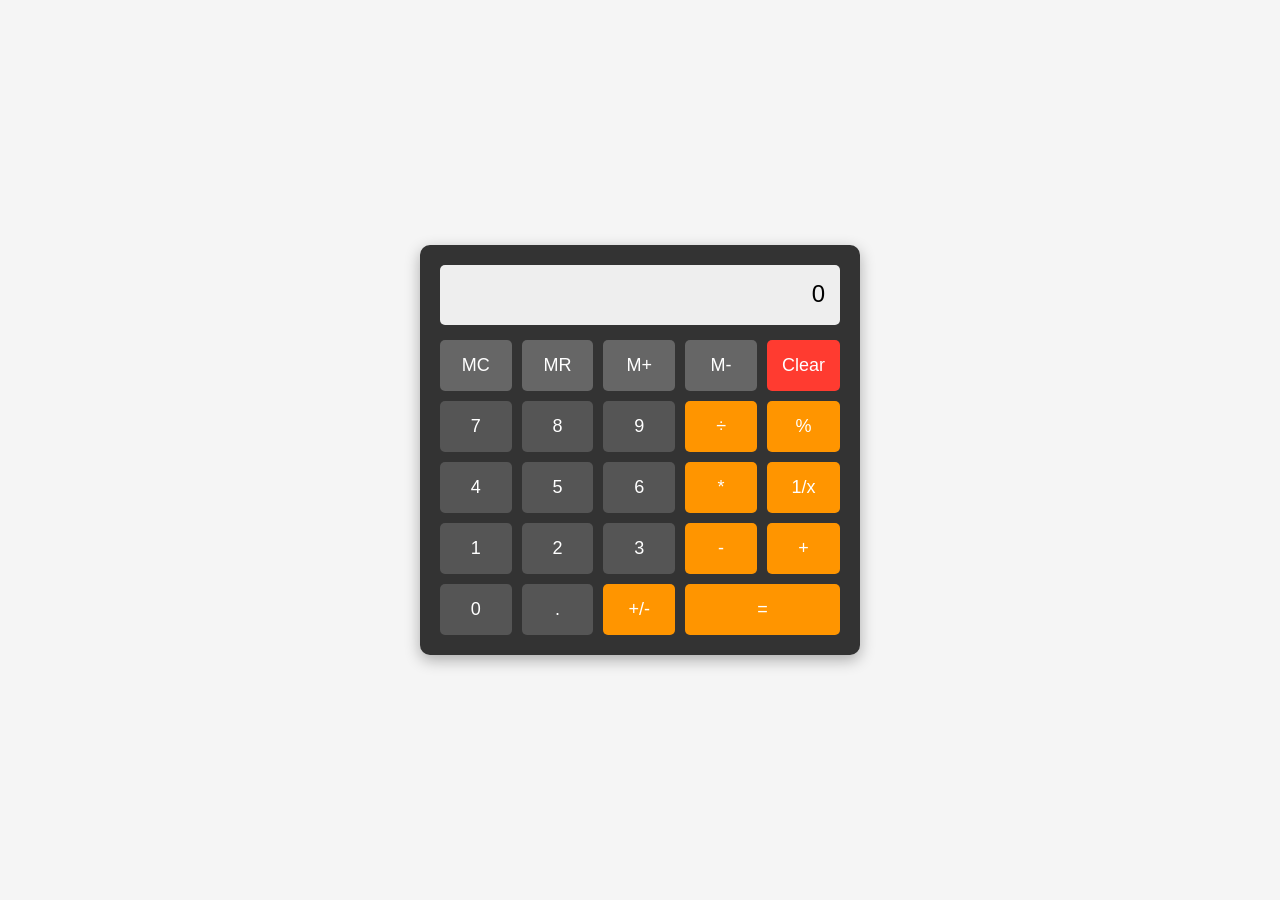
<file: Calculator/calculator.html>
<!DOCTYPE html>
<html lang="en">
<head>
    <meta charset="UTF-8">
    <meta name="viewport" content="width=device-width, initial-scale=1.0">
    <title>Calculator</title>
    <style>
        body {
            font-family: Arial, sans-serif;
            display: flex;
            justify-content: center;
            align-items: center;
            height: 100vh;
            margin: 0;
            background-color: #f5f5f5;
        }
        
        .calculator {
            width: 400px;
            background-color: #333;
            border-radius: 10px;
            padding: 20px;
            box-shadow: 0 5px 15px rgba(0, 0, 0, 0.3);
        }
        
        .display {
            background-color: #eee;
            padding: 15px;
            margin-bottom: 15px;
            border-radius: 5px;
            text-align: right;
            font-size: 24px;
            height: 30px;
            overflow: hidden;
        }
        
        .buttons {
            display: grid;
            grid-template-columns: repeat(5, 1fr);
            grid-gap: 10px;
        }
        
        button {
            padding: 15px;
            font-size: 18px;
            border: none;
            border-radius: 5px;
            cursor: pointer;
            background-color: #555;
            color: white;
            transition: background-color 0.2s;
        }
        
        button:hover {
            background-color: #777;
        }
        
        button:active {
            background-color: #444;
        }
        
        .operator {
            background-color: #ff9500;
        }
        
        .operator:hover {
            background-color: #ffaa33;
        }
        
        .operator:active {
            background-color: #e68a00;
        }
        
        .memory {
            background-color: #666;
        }
        
        .memory:hover {
            background-color: #888;
        }
        
        .memory:active {
            background-color: #555;
        }
        
        .clear {
            background-color: #ff3b30;
        }
        
        .clear:hover {
            background-color: #ff5e54;
        }
        
        .clear:active {
            background-color: #e0352b;
        }
    </style>
</head>
<body>
    <div class="calculator">
        <div class="display" id="display">0</div>
        <div class="buttons">
            <button class="memory" id="mc">MC</button>
            <button class="memory" id="mr">MR</button>
            <button class="memory" id="m-plus">M+</button>
            <button class="memory" id="m-minus">M-</button>
            <button class="clear" id="clear">Clear</button>
            
            <button class="number">7</button>
            <button class="number">8</button>
            <button class="number">9</button>
            <button class="operator">÷</button>
            <button class="operator">%</button>
            
            <button class="number">4</button>
            <button class="number">5</button>
            <button class="number">6</button>
            <button class="operator">*</button>
            <button class="operator">1/x</button>
            
            <button class="number">1</button>
            <button class="number">2</button>
            <button class="number">3</button>
            <button class="operator">-</button>
            <button class="operator">+</button>
            
            <button class="number">0</button>
            <button class="number">.</button>
            <button class="operator" id="plus-minus">+/-</button>
            <button class="operator" id="equals" style="grid-column: span 2;">=</button>
        </div>
    </div>

    <script>
        let currentInput = '0';
        let previousInput = '';
        let operation = null;
        let memoryValue = 0;
        let resetScreen = false;

        const display = document.getElementById('display');
        const numberButtons = document.querySelectorAll('.number');
        const operatorButtons = document.querySelectorAll('.operator:not(#plus-minus):not(#equals)');
        const clearButton = document.getElementById('clear');
        const plusMinusButton = document.getElementById('plus-minus');
        const equalsButton = document.getElementById('equals');
        const mcButton = document.getElementById('mc');
        const mrButton = document.getElementById('mr');
        const mPlusButton = document.getElementById('m-plus');
        const mMinusButton = document.getElementById('m-minus');

        function updateDisplay() {
            display.textContent = currentInput;
        }

        function appendNumber(number) {
            if (currentInput === '0' || resetScreen) {
                currentInput = number;
                resetScreen = false;
            } else {
                currentInput += number;
            }
            updateDisplay();
        }

        function chooseOperation(op) {
            if (currentInput === '') return;
            if (previousInput !== '') {
                compute();
            }
            operation = op;
            previousInput = currentInput;
            currentInput = '';
            updateDisplay();
        }

        function compute() {
            let computation;
            const prev = parseFloat(previousInput);
            const current = parseFloat(currentInput);
            if (isNaN(prev)) return;

            switch (operation) {
                case '+':
                    computation = prev + current;
                    break;
                case '-':
                    computation = prev - current;
                    break;
                case '*':
                    computation = prev * current;
                    break;
                case '÷':
                    computation = prev / current;
                    break;
                case '%':
                    computation = prev % current;
                    break;
                case '1/x':
                    computation = 1 / prev;
                    break;
                default:
                    return;
            }
            
            currentInput = computation.toString();
            operation = null;
            previousInput = '';
            resetScreen = true;
            updateDisplay();
        }

        function clear() {
            currentInput = '0';
            previousInput = '';
            operation = null;
            updateDisplay();
        }

        function toggleSign() {
            currentInput = (parseFloat(currentInput) * -1).toString();
            updateDisplay();
        }

        function handleMemory(action) {
            switch (action) {
                case 'MC':
                    memoryValue = 0;
                    break;
                case 'MR':
                    currentInput = memoryValue.toString();
                    updateDisplay();
                    break;
                case 'M+':
                    memoryValue += parseFloat(currentInput) || 0;
                    break;
                case 'M-':
                    memoryValue -= parseFloat(currentInput) || 0;
                    break;
            }
        }

        numberButtons.forEach(button => {
            button.addEventListener('click', () => {
                appendNumber(button.textContent);
            });
        });

        operatorButtons.forEach(button => {
            button.addEventListener('click', () => {
                if (button.textContent === '1/x') {
                    currentInput = (1 / parseFloat(currentInput)).toString();
                    updateDisplay();
                } else {
                    chooseOperation(button.textContent);
                }
            });
        });

        equalsButton.addEventListener('click', compute);
        clearButton.addEventListener('click', clear);
        plusMinusButton.addEventListener('click', toggleSign);

        mcButton.addEventListener('click', () => handleMemory('MC'));
        mrButton.addEventListener('click', () => handleMemory('MR'));
        mPlusButton.addEventListener('click', () => handleMemory('M+'));
        mMinusButton.addEventListener('click', () => handleMemory('M-'));

        // Handle keyboard input
        document.addEventListener('keydown', (e) => {
            if (e.key >= '0' && e.key <= '9') appendNumber(e.key);
            else if (e.key === '.') appendNumber('.');
            else if (e.key === '+' || e.key === '-' || e.key === '*' || e.key === '/') {
                const opMap = {
                    '+': '+',
                    '-': '-',
                    '*': '*',
                    '/': '÷'
                };
                chooseOperation(opMap[e.key]);
            }
            else if (e.key === 'Enter' || e.key === '=') compute();
            else if (e.key === 'Escape') clear();
            else if (e.key === '%') chooseOperation('%');
        });
    </script>
</body>
</html>
</file>
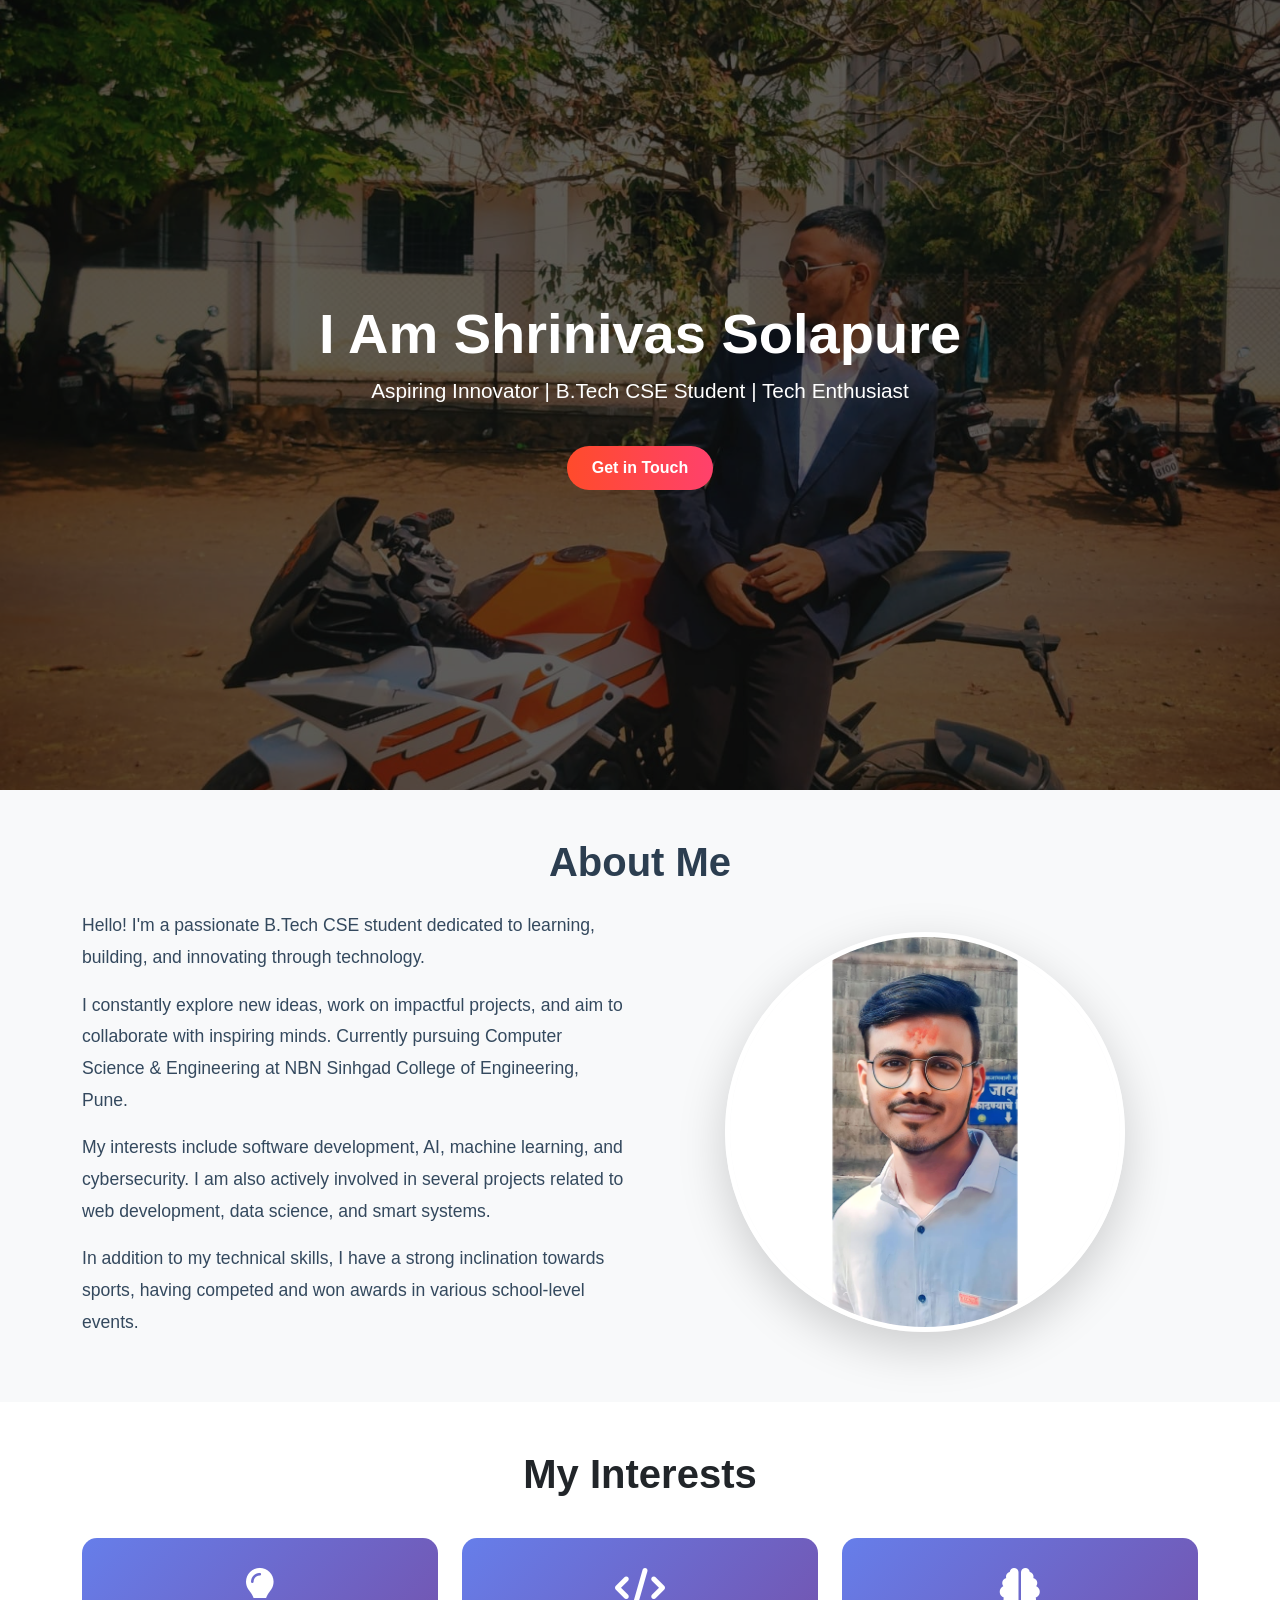
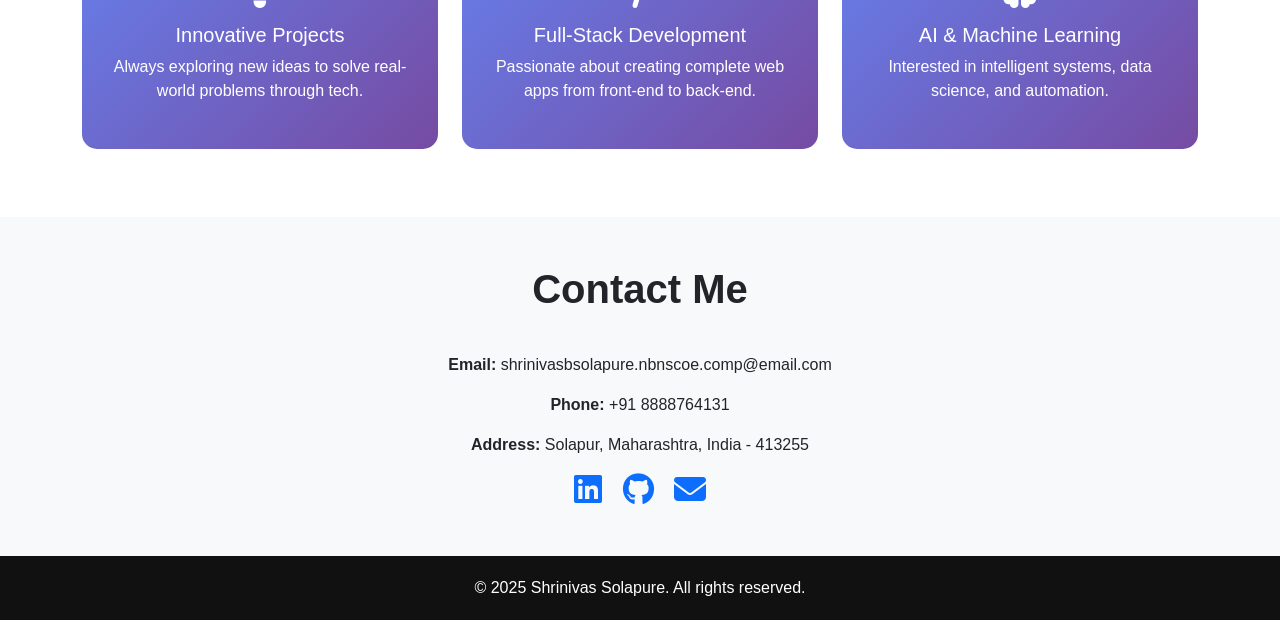
<file: Landing page/index1.html>
<!DOCTYPE html>
<html lang="en">
<head>
  <meta charset="UTF-8" />
  <meta name="viewport" content="width=device-width, initial-scale=1.0"/>
  <title>Shrinivas Solapure</title>
  <link href="https://cdn.jsdelivr.net/npm/bootstrap@5.3.0/dist/css/bootstrap.min.css" rel="stylesheet">
  <link href="https://cdnjs.cloudflare.com/ajax/libs/font-awesome/6.4.0/css/all.min.css" rel="stylesheet">
  <style>
    body {
      font-family: 'Poppins', sans-serif;
    }

    .hero {
      background: linear-gradient(to right, rgba(0,0,0,0.6), rgba(0,0,0,0.6)),
                  url('hero-bg.jpg') center/cover no-repeat;
      color: white;
      padding: 300px 0;
      text-align: center;
    }

    .hero h1 {
      font-size: 3.5rem;
      font-weight: 700;
    }

    .hero p {
      font-size: 1.3rem;
    }

    .btn-custom {
      background: #ff416c;
      background: linear-gradient(to right, #ff4b2b, #ff416c);
      color: white;
      border: none;
      padding: 10px 25px;
      border-radius: 30px;
      font-weight: 600;
    }

    .section-title {
      text-align: center;
      font-size: 2.5rem;
      font-weight: 700;
      margin-bottom: 40px;
    }

    .about-img {
      width: 100%;
      border-radius: 10px;
    }

    .icon-box {
      text-align: center;
      padding: 30px;
      border-radius: 15px;
      background: linear-gradient(135deg, #667eea 0%, #764ba2 100%);
      color: white;
      margin-bottom: 20px;
    }

    .icon-box i {
      font-size: 2.5rem;
      margin-bottom: 15px;
    }

    footer {
      background: #111;
      color: white;
      text-align: center;
      padding: 20px 0;
    }
  </style>
</head>
<body>

  <!-- Hero Section -->
  <section class="hero">
    <div class="container">
      <h1>I Am Shrinivas Solapure</h1>
      <p>Aspiring Innovator | B.Tech CSE Student | Tech Enthusiast</p>
      <a href="#contact" class="btn btn-custom mt-4">Get in Touch</a>
    </div>
  </section>

  <!-- About Section -->
  <section class="py-5 bg-light" style="background-color: #f7f7f7;">
    <div class="container">
      <h2 class="section-title text-center mb-4" style="font-family: 'Arial', sans-serif; font-size: 2.5rem; font-weight: bold; color: #2c3e50;">About Me</h2>
      <div class="row align-items-center">
        <!-- Left Section: Text Content -->
        <div class="col-md-6">
          <p class="lead" style="font-size: 1.1rem; color: #34495e; line-height: 1.8;">Hello! I'm a passionate <strong>B.Tech CSE student</strong> dedicated to learning, building, and innovating through technology.</p>
          <p class="lead" style="font-size: 1.1rem; color: #34495e; line-height: 1.8;">I constantly explore new ideas, work on impactful projects, and aim to collaborate with inspiring minds. Currently pursuing <strong>Computer Science & Engineering</strong> at NBN Sinhgad College of Engineering, Pune.</p>
          <p class="lead" style="font-size: 1.1rem; color: #34495e; line-height: 1.8;">My interests include software development, AI, machine learning, and cybersecurity. I am also actively involved in several projects related to web development, data science, and smart systems.</p>
          <p class="lead" style="font-size: 1.1rem; color: #34495e; line-height: 1.8;">In addition to my technical skills, I have a strong inclination towards sports, having competed and won awards in various school-level events.</p>
        </div>
  
        <!-- Right Section: Profile Image -->
        <div class="col-md-6 text-center">
          <div class="img-wrapper" style="position: relative; display: inline-block;">
            <img src="my-profile-img.jpg" alt="Shrinivas" class="rounded-circle shadow-lg" style="width: 400px; height: 400px; object-fit: cover; border: 5px solid #fff; box-shadow: 0 4px 10px rgba(0, 0, 0, 0.1);">
          </div>
        </div>
      </div>
    </div>
  </section>
  

  <!-- Services Section -->
  <section class="py-5">
    <div class="container">
      <h2 class="section-title">My Interests</h2>
      <div class="row">
        <div class="col-md-4">
          <div class="icon-box">
            <i class="fas fa-lightbulb"></i>
            <h5>Innovative Projects</h5>
            <p>Always exploring new ideas to solve real-world problems through tech.</p>
          </div>
        </div>
        <div class="col-md-4">
          <div class="icon-box">
            <i class="fas fa-code"></i>
            <h5>Full-Stack Development</h5>
            <p>Passionate about creating complete web apps from front-end to back-end.</p>
          </div>
        </div>
        <div class="col-md-4">
          <div class="icon-box">
            <i class="fas fa-brain"></i>
            <h5>AI & Machine Learning</h5>
            <p>Interested in intelligent systems, data science, and automation.</p>
          </div>
        </div>
      </div>
    </div>
  </section>

  <!-- Contact Section -->
  <section id="contact" class="py-5 bg-light">
    <div class="container">
      <h2 class="section-title">Contact Me</h2>
      <div class="text-center">
        <p><strong>Email:</strong> shrinivasbsolapure.nbnscoe.comp@email.com</p>
        <p><strong>Phone:</strong> +91 8888764131</p>
        <p><strong>Address:</strong> Solapur, Maharashtra, India - 413255</p>
        <div class="mt-3">
          <a href="#" class="social-icon"><i class="fab fa-linkedin fa-2x me-3"></i></a>
          <a href="#" class="social-icon"><i class="fab fa-github fa-2x me-3"></i></a>
          <a href="mailto:shrinivasbsolapure.nbnscoe.comp@email.com" class="social-icon"><i class="fa fa-envelope fa-2x"></i></a>
        </div>
      </div>
    </div>
  </section>

  <footer>
    &copy; 2025 Shrinivas Solapure. All rights reserved.
  </footer>

</body>
</html>
</file>
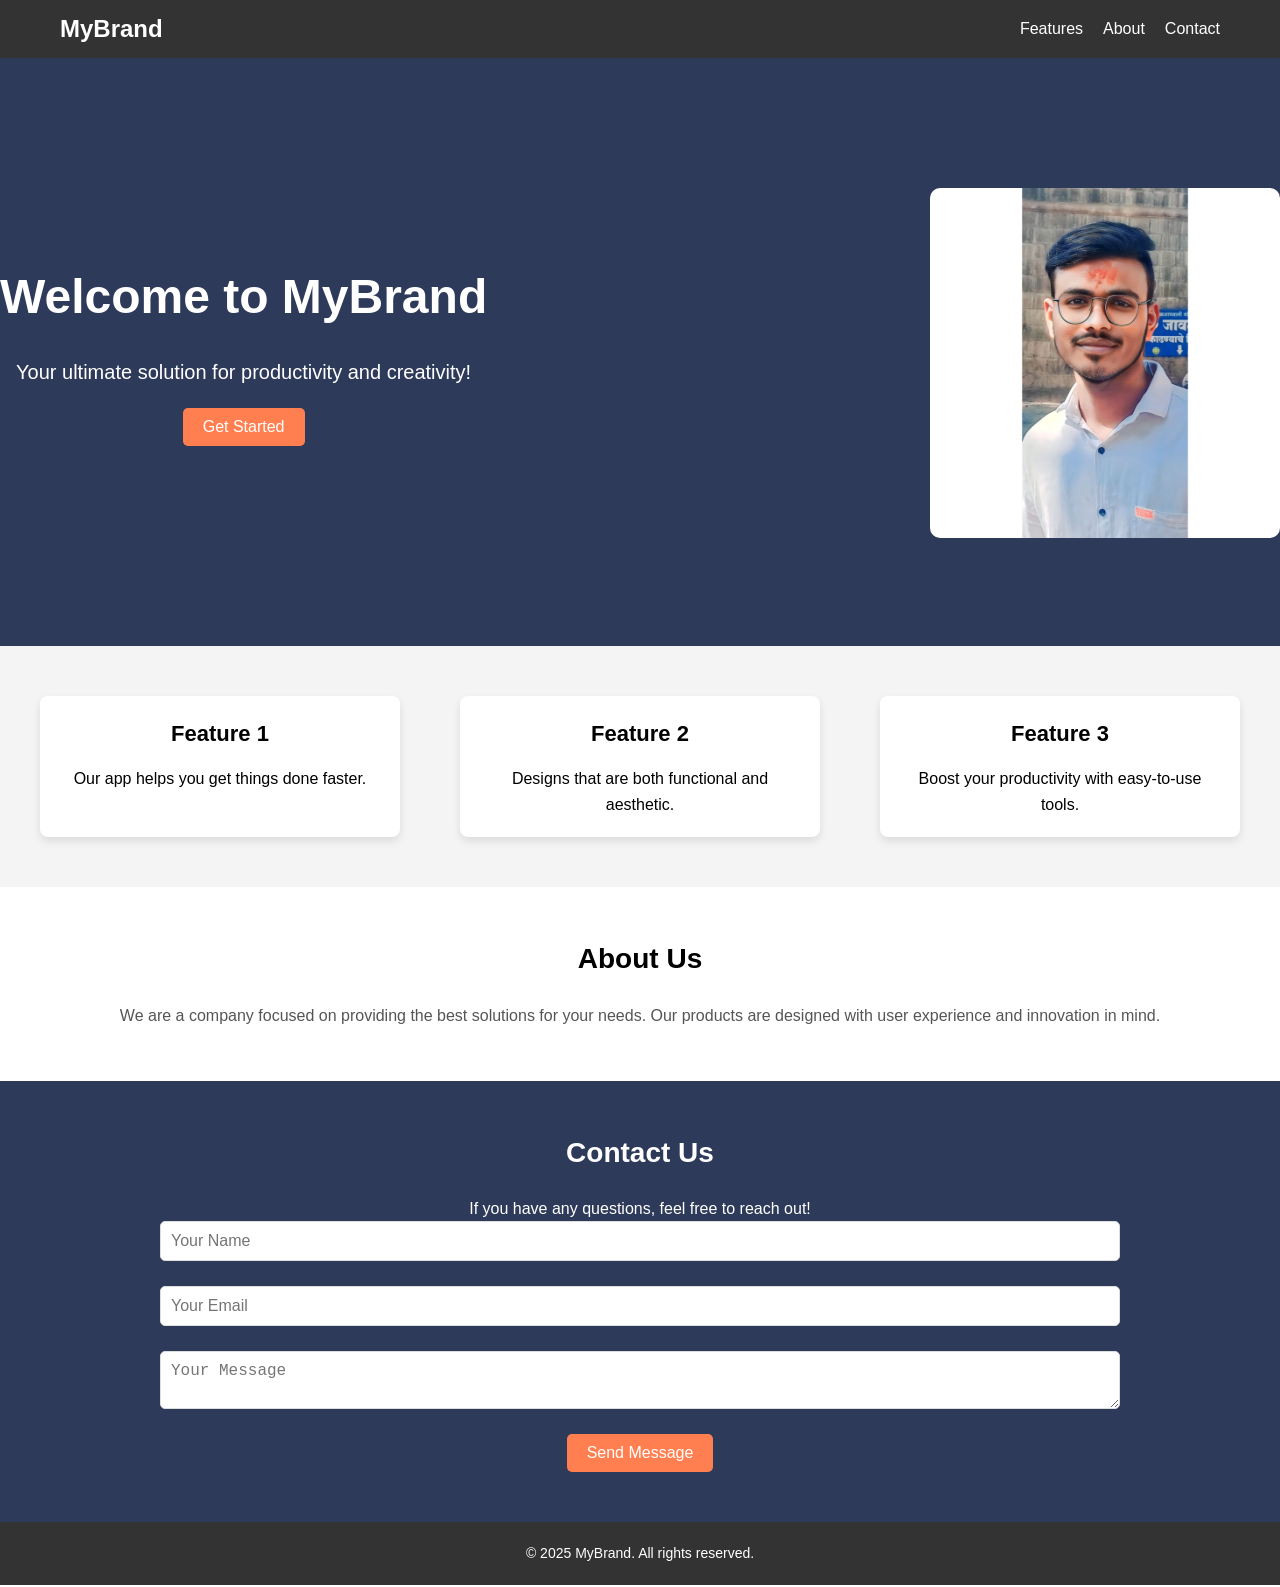
<file: Landing page/landing.html>
<!DOCTYPE html>
<html lang="en">
<head>
    <meta charset="UTF-8">
    <meta name="viewport" content="width=device-width, initial-scale=1.0">
    <meta http-equiv="X-UA-Compatible" content="ie=edge">
    <title>Landing Page</title>
    <link rel="stylesheet" href="style.css">
</head>
<body>
    <!-- Header Section -->
    <header>
        <nav>
            <div class="logo">MyBrand</div>
            <ul>
                <li><a href="#features">Features</a></li>
                <li><a href="#about">About</a></li>
                <li><a href="#contact">Contact</a></li>
            </ul>
        </nav>
    </header>

    <!-- Hero Section -->
    <section id="hero">
        <div class="hero-content">
            <h1>Welcome to MyBrand</h1>
            <p>Your ultimate solution for productivity and creativity!</p>
            <button onclick="showAlert()">Get Started</button>
        </div>
        <!-- Add your photo here -->
        <div class="hero-photo">
            <img src="shri.jpg" alt="Your Photo" />
        </div>
    </section>

    <!-- Features Section -->
    <section id="features">
        <div class="container">
            <div class="feature-item">
                <h2>Feature 1</h2>
                <p>Our app helps you get things done faster.</p>
            </div>
            <div class="feature-item">
                <h2>Feature 2</h2>
                <p>Designs that are both functional and aesthetic.</p>
            </div>
            <div class="feature-item">
                <h2>Feature 3</h2>
                <p>Boost your productivity with easy-to-use tools.</p>
            </div>
        </div>
    </section>

    <!-- About Section -->
    <section id="about">
        <div class="container">
            <h2>About Us</h2>
            <p>We are a company focused on providing the best solutions for your needs. Our products are designed with user experience and innovation in mind.</p>
        </div>
    </section>

    <!-- Contact Section -->
    <section id="contact">
        <div class="container">
            <h2>Contact Us</h2>
            <p>If you have any questions, feel free to reach out!</p>
            <form>
                <input type="text" placeholder="Your Name" required>
                <input type="email" placeholder="Your Email" required>
                <textarea placeholder="Your Message" required></textarea>
                <button type="submit">Send Message</button>
            </form>
        </div>
    </section>

    <!-- Footer Section -->
    <footer>
        <div class="container">
            <p>&copy; 2025 MyBrand. All rights reserved.</p>
        </div>
    </footer>

    <script src="script.js"></script>
</body>
</html>
</file>
<file: Landing page/style.css>
/* General Styles */
* {
    margin: 0;
    padding: 0;
    box-sizing: border-box;
}

body {
    font-family: Arial, sans-serif;
    line-height: 1.6;
}

/* Header Styles */
header {
    background-color: #333;
    color: white;
    padding: 10px 0;
}

header nav {
    display: flex;
    justify-content: space-between;
    align-items: center;
    max-width: 1200px;
    margin: 0 auto;
    padding: 0 20px;
}

header .logo {
    font-size: 24px;
    font-weight: bold;
}

header ul {
    list-style-type: none;
    display: flex;
}

header ul li {
    margin-left: 20px;
}

header ul li a {
    text-decoration: none;
    color: white;
    font-size: 16px;
}

/* Hero Section */
#hero {
    background-color: #2e3a59;
    color: white;
    text-align: center;
    padding: 100px 0;
    display: flex;
    justify-content: space-between;
    align-items: center;
    flex-wrap: wrap;
}

#hero h1 {
    font-size: 48px;
    margin-bottom: 20px;
}

#hero p {
    font-size: 20px;
    margin-bottom: 20px;
}

#hero button {
    padding: 10px 20px;
    font-size: 16px;
    background-color: #ff7f50;
    color: white;
    border: none;
    cursor: pointer;
    border-radius: 5px;
}

#hero button:hover {
    background-color: #ff5733;
}

/* Adding photo to Hero Section */
.hero-photo {
    margin-left: 20px;
    margin-top: 30px;
    max-width: 350px;
}

.hero-photo img {
    width: 100%;
    height: auto;
    border-radius: 10px;
}

/* Features Section */
#features {
    background-color: #f4f4f4;
    padding: 50px 0;
}

#features .container {
    display: flex;
    justify-content: space-between;
    max-width: 1200px;
    margin: 0 auto;
    gap: 30px;
}

.feature-item {
    background-color: white;
    padding: 20px;
    width: 30%;
    box-shadow: 0 4px 8px rgba(0, 0, 0, 0.1);
    border-radius: 8px;
    text-align: center;
}

.feature-item h2 {
    font-size: 22px;
    margin-bottom: 15px;
}

.feature-item p {
    font-size: 16px;
}

/* About Section */
#about {
    background-color: #fff;
    padding: 50px 0;
}

#about .container {
    max-width: 1200px;
    margin: 0 auto;
    text-align: center;
}

#about h2 {
    font-size: 28px;
    margin-bottom: 20px;
}

#about p {
    font-size: 16px;
    line-height: 1.8;
    color: #555;
}

/* Contact Section */
#contact {
    background-color: #2e3a59;
    color: white;
    padding: 50px 0;
}

#contact .container {
    max-width: 1200px;
    margin: 0 auto;
    text-align: center;
}

#contact h2 {
    font-size: 28px;
    margin-bottom: 20px;
}

#contact form {
    display: flex;
    flex-direction: column;
    gap: 15px;
    align-items: center;
}

#contact input, #contact textarea {
    width: 80%;
    padding: 10px;
    font-size: 16px;
    margin-bottom: 10px;
    border-radius: 5px;
    border: 1px solid #ddd;
}

#contact button {
    padding: 10px 20px;
    background-color: #ff7f50;
    color: white;
    font-size: 16px;
    border: none;
    border-radius: 5px;
    cursor: pointer;
}

#contact button:hover {
    background-color: #ff5733;
}

/* Footer Section */
footer {
    background-color: #333;
    color: white;
    padding: 20px 0;
    text-align: center;
}

footer p {
    font-size: 14px;
}
</file>
